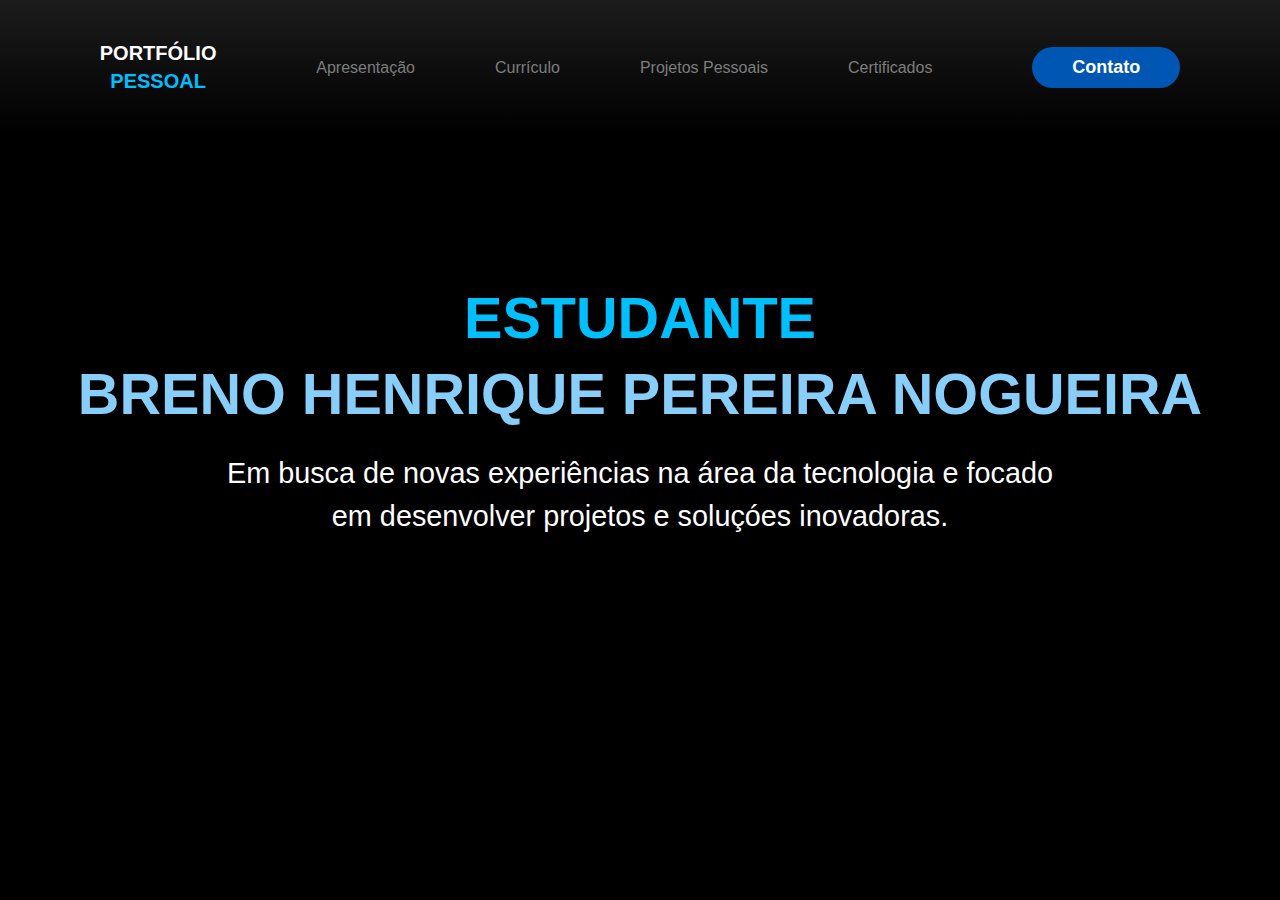
<file: index.html>
<!DOCTYPE html>
<html lang="pt-br">

<head>
    <meta charset="UTF-8">
    <meta name="viewport" content="width=device-width, initial-scale=1.0">
    <title>Portfólio Pessoal - Breno Henrique</title>
    <link rel="stylesheet" href="home.css">
</head>

<body>
    <header class="container-cabecalho">
        <div class="container-titulo">
            <h2 class="titulo1">PORTFÓLIO</h2>
            <h2 class="titulo2">PESSOAL</h2>
        </div>

        <nav class="item-cabecalho">
            <a href="index.html">Apresentação</a>
            <a href="curriculo.html">Currículo</a>
            <a href="projetos-pessoais.html">Projetos Pessoais</a>
            <a href="certificados.html">Certificados</a>
        </nav>

        <a href="contato.html">
            <button>Contato</button>
        </a>

    </header>
</body>

<main>
    <h1><span>ESTUDANTE</span></h1>
    <p></p>
    <h1>BRENO HENRIQUE PEREIRA NOGUEIRA</h1>
    <p></p>
    <p></p>
    <p>Em busca de novas experiências na área da tecnologia e focado</p>
    <p>em desenvolver projetos e soluçóes inovadoras.</p>
</main>


</html>
</file>
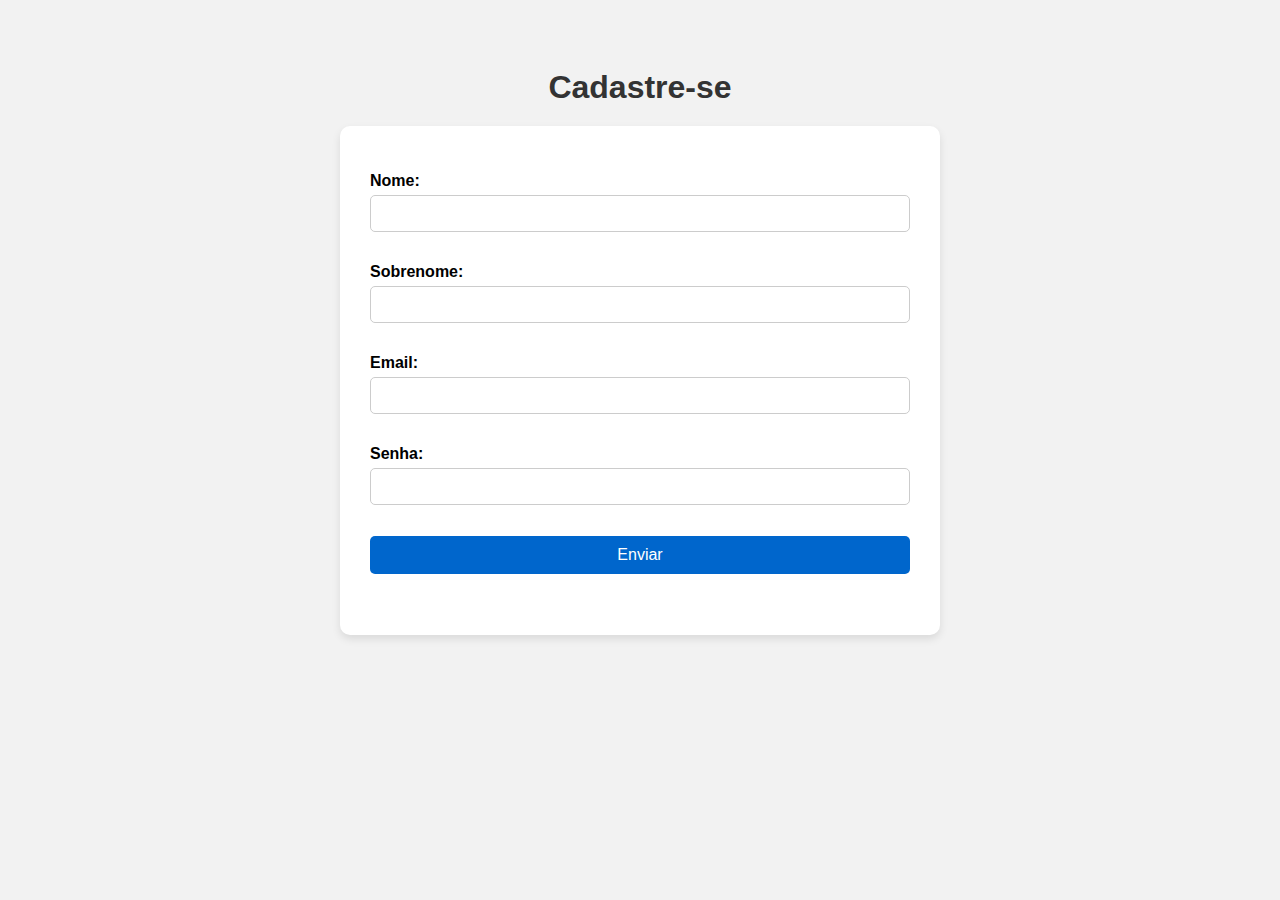
<file: PHP Aula 18 - Introdução php/Formulário/index.html>
<!DOCTYPE html>
<html lang="pt-br">
<head>
    <meta charset="UTF-8">
    <meta name="viewport" content="width=device-width, initial-scale=1.0">
    <title>Interação com Formulário</title>
    <link rel="stylesheet" href="style.css">
</head>

<body>
    
    <main class="container">
        <h1>Cadastre-se</h1>

        <form action="processa.php" method="post">
            <p>
                <label for="nome">Nome:</label>
                <input type="text" name="nome" id="nome">
            </p>
            <p>
                <label for="sobrenome">Sobrenome:</label>
                <input type="text" name="sobrenome" id="sobrenome">
            </p>
            <p>
                <label for="email">Email:</label>
                <input type="email" name="email" id="email">
            </p>
            <p>
                <label for="senha">Senha:</label>
                <input type="password" name="senha" id="senha">
            </p>
            <p>
                <input type="submit" value="Enviar" id="enviar">
            </p>
        </form>
    </main>

</body>

</html>
</file>
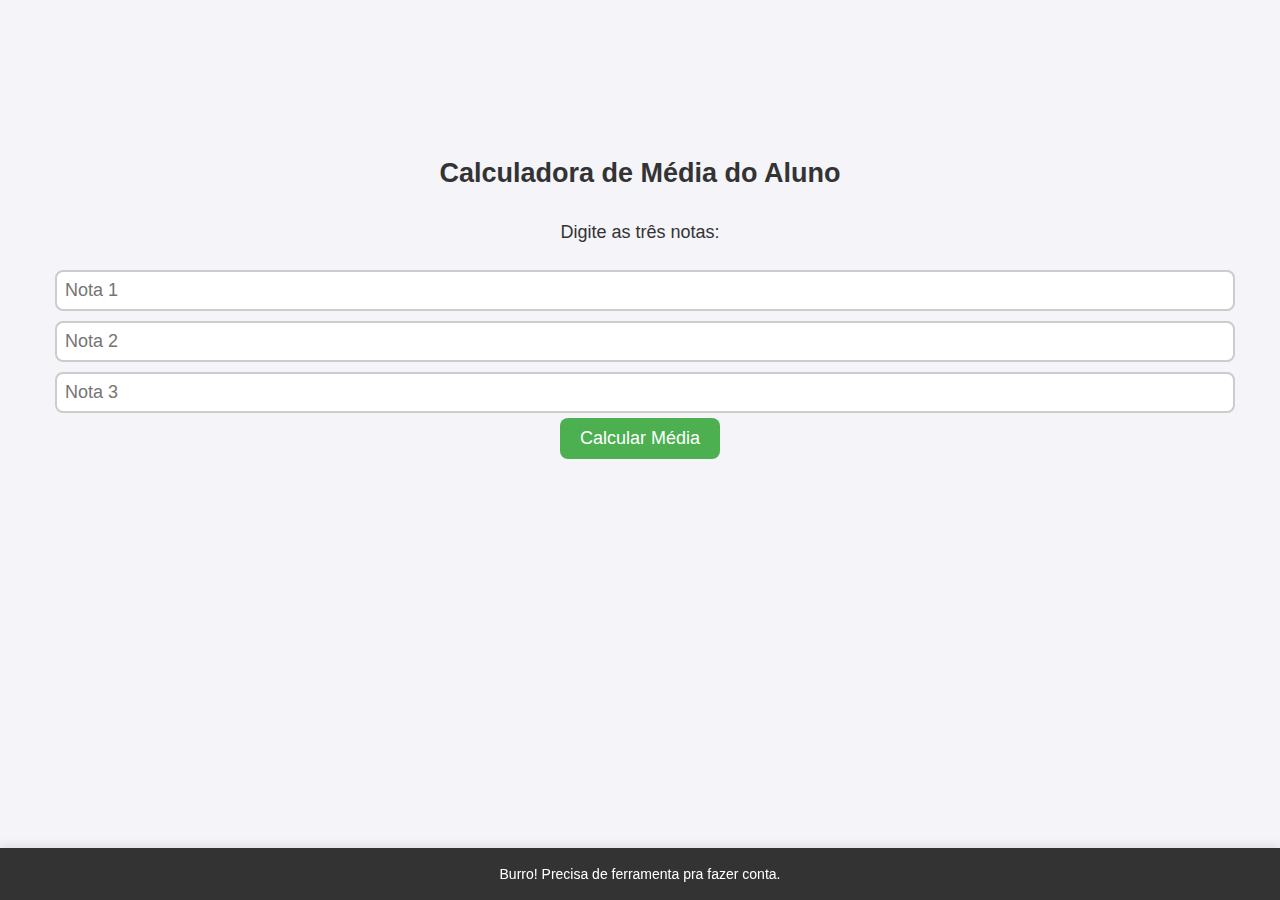
<file: Projetos/calculoMedia/index.html>
<!DOCTYPE html>
<html lang="pt-BR">
<head>
    <meta charset="UTF-8">
    <meta name="viewport" content="width=device-width, initial-scale=1.0">
    <title>Média do Aluno</title>
    <link rel="stylesheet" href="style.css">
    <style>
        body {
            font-family: Arial, sans-serif;
            text-align: center;
            margin: 50px;
        }
        input {
            margin: 5px;
            padding: 8px;
        }
        button {
            padding: 10px 20px;
            cursor: pointer;
        }
        #resultado {
            font-size: 1.2em;
            font-weight: bold;
            margin-top: 15px;
        }
    </style>
</head>
<body>

    <p id="mensagem"></p>

    <h2>Calculadora de Média do Aluno</h2>
    <p>Digite as três notas:</p>
    
    <input type="number" id="nota1" placeholder="Nota 1" min="0" max="10">
    <input type="number" id="nota2" placeholder="Nota 2" min="0" max="10">
    <input type="number" id="nota3" placeholder="Nota 3" min="0" max="10">
    <br>
    <button onclick="calcularMedia()">Calcular Média</button>

    <p id="resultado"></p>

    <script src="script.js"></script>


</body>

<footer>Burro! Precisa de ferramenta pra fazer conta. </footer>

</html>
</file>
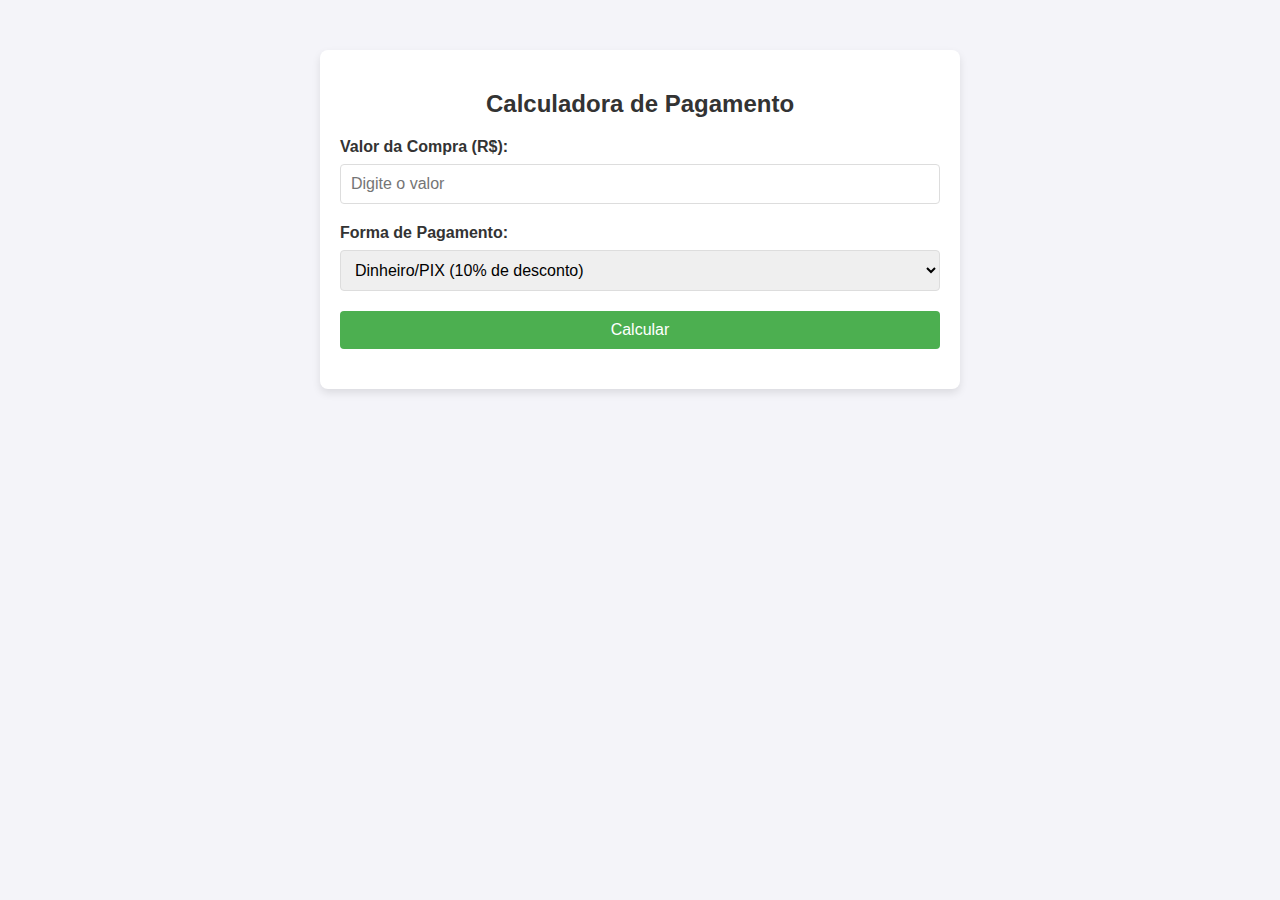
<file: Projetos/metodoPagamento/index.html>
<!DOCTYPE html>
<html lang="pt-BR">
<head>
    <meta charset="UTF-8">
    <meta name="viewport" content="width=device-width, initial-scale=1.0">
    <title>Cálculo de Pagamento</title>
    <link rel="stylesheet" href="style.css">
</head>
<body>

    <div class="container">
    <h2>Calculadora de Pagamento</h2>
        <label>Valor da Compra (R$):</label>
        <input type="number" id="valorCompra" placeholder="Digite o valor" min="0">

        <label>Forma de Pagamento:</label>
        <select id="formaPagamento">
            <option value="pix">Dinheiro/PIX (10% de desconto)</option>
            <option value="debito">Débito (5% de desconto)</option>
            <option value="credito">Crédito (sem desconto)</option>
        </select>

        <button onclick="calcularPagamento()">Calcular</button>

        <p id="resultado"></p>
    </div>

    <script src="script.js"></script>

</body>
</html>
</file>
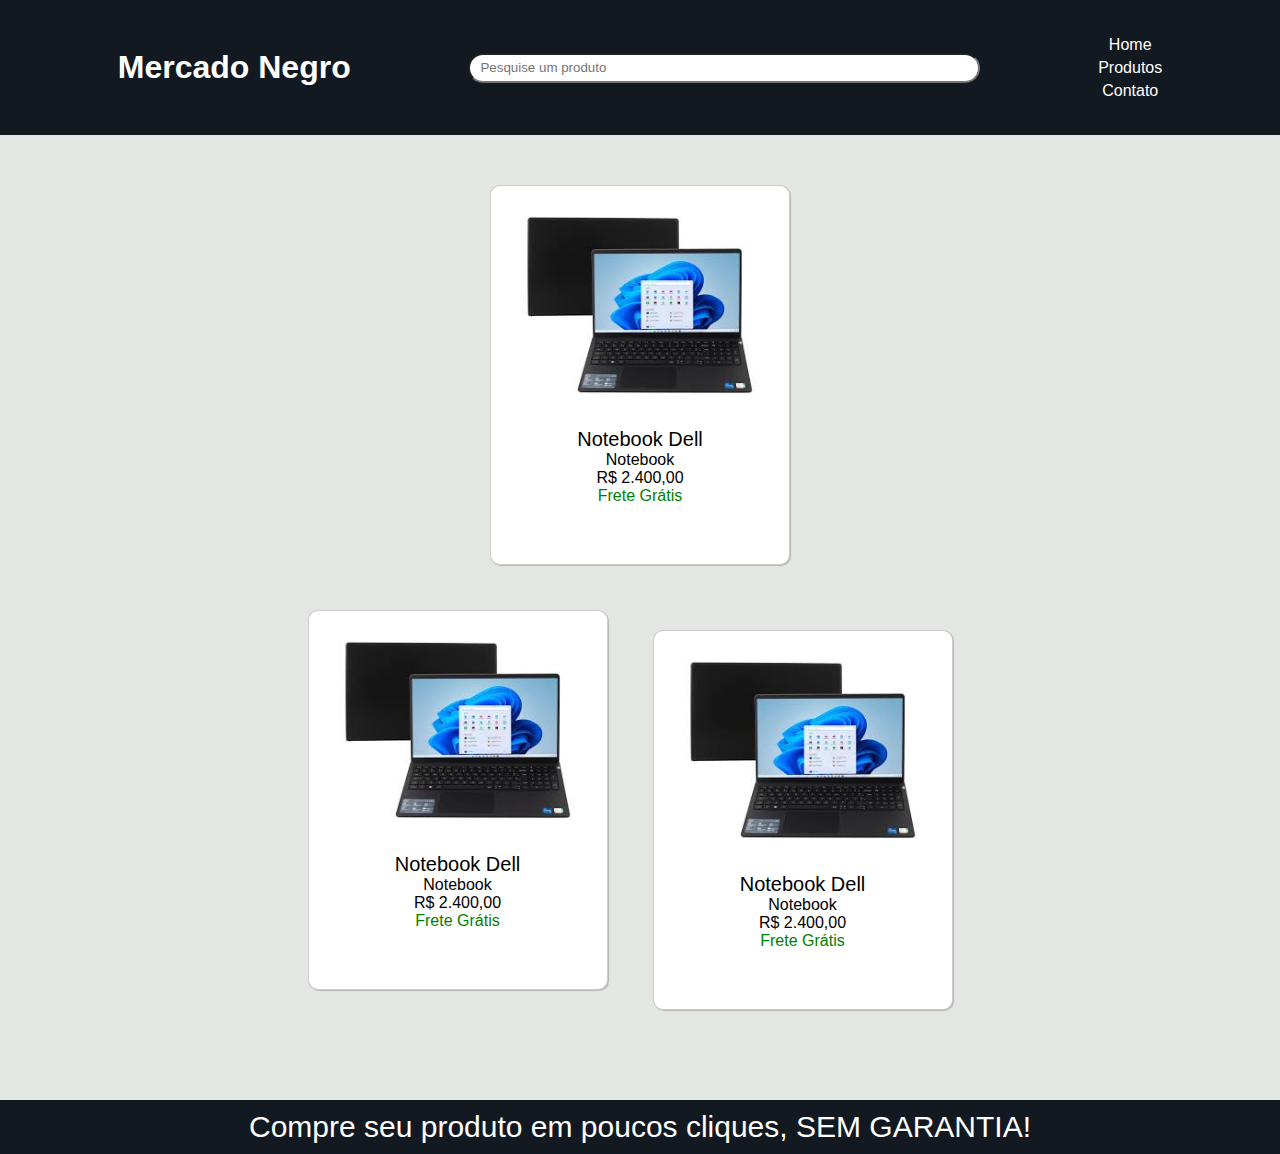
<file: Projetos/pagina/index.html>
<!DOCTYPE html>
<html lang="pt-br">
<head>
    <meta charset="UTF-8">
    <meta name="viewport" content="width=device-width, initial-scale=1.0">
    <title>Site de Vendas</title>
    <link rel="stylesheet" href="style1.css">
</head>

<body>

    <header class="container-cabecalho">
        <h1 class="item-cabecalho">Mercado Negro</h1>

        <p class="item-cabecalho">
            <input type="text" placeholder="Pesquise um produto">
        </p>

        <nav class="item-cabecalho">
            <a href="">Home</a>
            <a href="">Produtos</a>
            <a href="">Contato</a>
        </nav>
    </header>

    <main>
        <section class="container">
            <div class="card item">
                <p class="img-card">
                    <img src="imagens/Notebook.jpg" alt="">
                </p>
                <p class="descricao-card">Notebook Dell</p>
                <p class="categoria-card">Notebook</p>
                <p class="valor-card">R$ 2.400,00</p>
                <p class="frete-card">Frete Grátis</p>
            </div>
            
            <section class="container">
                <div class="card item">
                    <p class="img-card">
                        <img src="imagens/Notebook.jpg" alt="">
                    </p>
                    <p class="descricao-card">Notebook Dell</p>
                    <p class="categoria-card">Notebook</p>
                    <p class="valor-card">R$ 2.400,00</p>
                    <p class="frete-card">Frete Grátis</p>
                </div>

                <section class="container">
                    <div class="card item">
                        <p class="img-card">
                            <img src="imagens/Notebook.jpg" alt="">
                        </p>
                        <p class="descricao-card">Notebook Dell</p>
                        <p class="categoria-card">Notebook</p>
                        <p class="valor-card">R$ 2.400,00</p>
                        <p class="frete-card">Frete Grátis</p>
                    </div>

        </section>
    </main>
    
    <footer>
        Compre seu produto em poucos cliques, SEM GARANTIA!
    </footer>

</body>

</html>
</file>
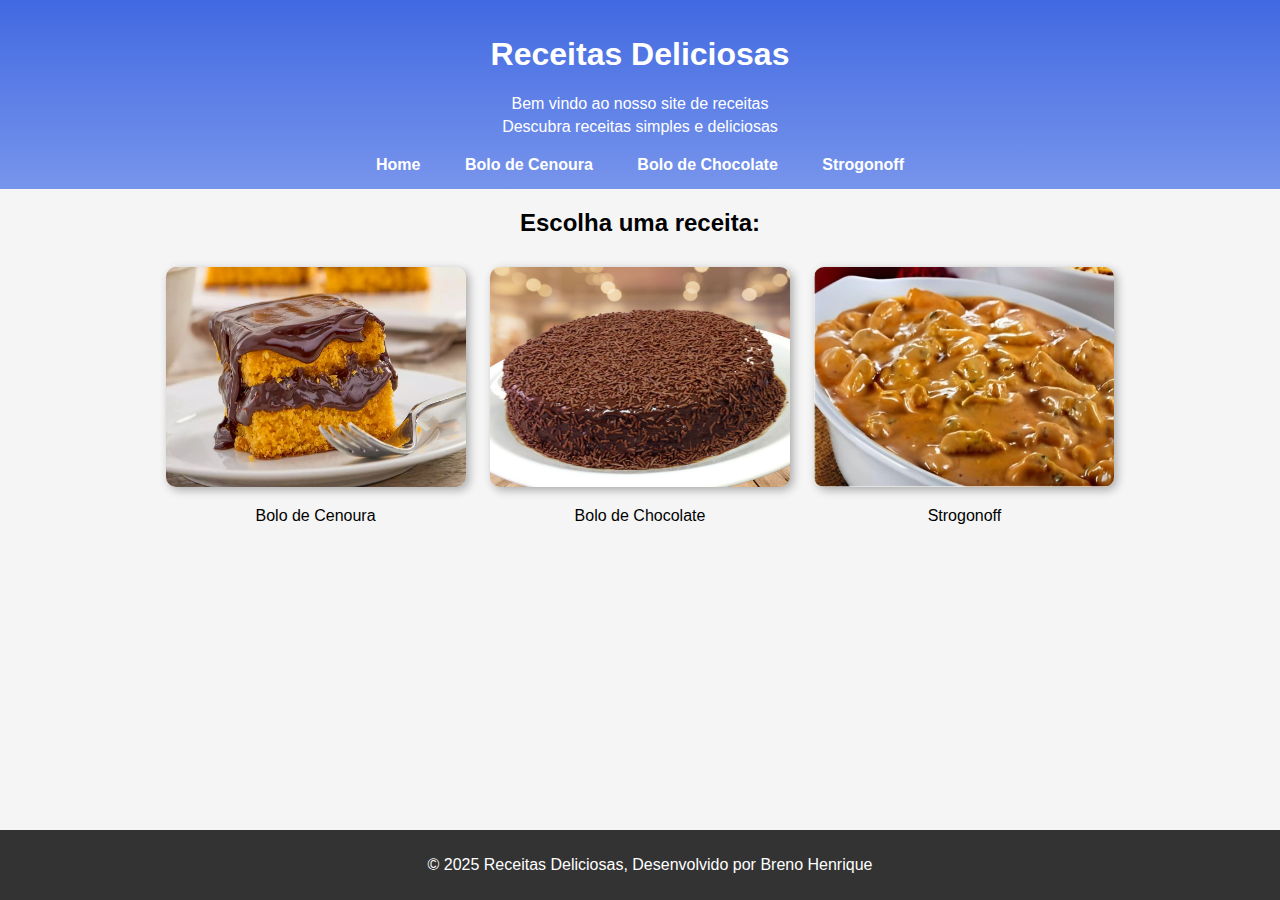
<file: Projetos/Receitas/index.html>
<!DOCTYPE html>
<html lang="pt-br">
<head>
  <meta charset="UTF-8">
  <meta name="viewport" content="width=device-width, initial-scale=1.0">
  <title>Receitas Deliciosas</title>
  <link rel="stylesheet" href="style.css">
</head>
<body>

  <header>
    <h1>Receitas Deliciosas</h1>
    <p>Bem vindo ao nosso site de receitas</p>
    <p>Descubra receitas simples e deliciosas</p>

    <nav>
        <a href="index.html">Home</a>
        <a href="bolo-cenoura.html">Bolo de Cenoura</a>
        <a href="bolo-chocolate.html">Bolo de Chocolate</a>
        <a href="strogonoff.html">Strogonoff</a>
      
    </nav>
  </header>

  <main>
      <h2>Escolha uma receita:</h2>
      <section class="receitas-container">
        
        <div class="receita-filho">
          <a href="bolo-cenoura.html">
            <img src="imagens/bolo-cenoura.png" alt="">
            <p>Bolo de Cenoura</p>
          </a>
        </div>

        <div class="receita-filho">
          <a href="bolo-chocolate.html">
            <img src="imagens/bolo-chocolate.jpg" alt="">
            <p>Bolo de Chocolate</p>
          </a>
        </div>

        <div class="receita-filho">
        <a href="strogonoff.html">
          <img src="imagens/strogonoff.jpg" alt="">
          <p>Strogonoff</p>
        </a>
        </div>
      
      </section>
  </main>

  <footer>
    <p>&copy; 2025 Receitas Deliciosas, Desenvolvido por Breno Henrique</p>
  </footer>

</body>
</html>
</file>
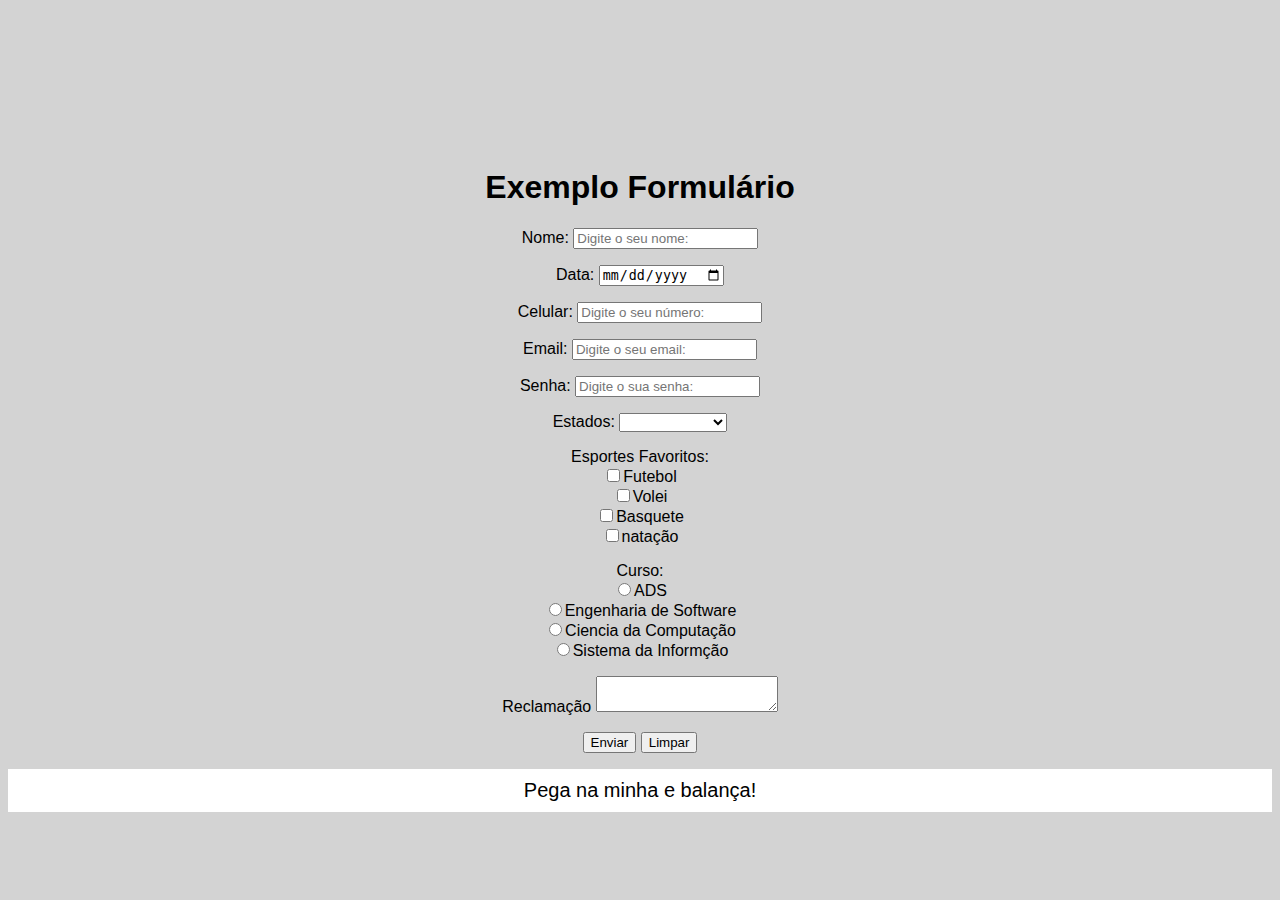
<file: Projetos/Formularios/Formulario/index.html>
<!DOCTYPE html>
<html lang="pt-br">
<head>
    <meta charset="UTF-8">
    <meta name="viewport" content="width=device-width, initial-scale=1.0">
    <title>Formularios</title>
    <link rel="stylesheet" href="style.css">
</head>

<body>

    <h1>Exemplo Formulário</h1>

    <form action="">

        <p>
            <label for="nome"> Nome: </label>
            <input type="text" id="nome" placeholder="Digite o seu nome: " required>
        </p>

        <p>
            <label for="data">Data: </label>
            <input type="date" id="Data" required>
        </p>

        <p>
            <label for="number">Celular: </label>
            <input type="number" id="number" placeholder="Digite o seu número: "required>
        </p>

        <p>
            <label for="email">Email: </label>
            <input type="email" id="email" placeholder="Digite o seu email: " required autocomplete="on">
        </p>

        <p>
            <label for="senha">Senha: </label>
            <input type="password" id="senha" placeholder="Digite o sua senha: " required>
        </p>

        <p>
            <label for="estados">Estados: </label>
            <select name="estados" id="estados">
                <option value="ㅤ">ㅤㅤㅤㅤㅤㅤㅤㅤㅤㅤㅤㅤ</option>
                <option value="sp">São Paulo</option>
                <option value="rj">Rio de Janeiro</option>
                <option value="mg">Minas Gerais</option>
                <option value="es">Espírito Santo</option>
            </select>
        </p>

        <p>
            <label for="esportes">Esportes Favoritos:</label> <br>
            <input type="checkbox" name="esportes" value="futebol">Futebol <br>
            <input type="checkbox" name="esportes" value="volei">Volei <br>
            <input type="checkbox" name="esportes" value="basquete">Basquete <br>
            <input type="checkbox" name="esportes" value="natação">natação <br>
        </p>

        <p>
            <Label type="">Curso:</Label> <br>
            <input type="radio" name="curso" id="ADS">ADS <br>
            <input type="radio" name="curso" id="EngSof">Engenharia de Software <br>
            <input type="radio" name="curso" id="CinComp">Ciencia da Computação <br>
            <input type="radio" name="curso" id="SinInf">Sistema da Informção <br>
        </p>

        <p>
            <label for="mensagem">Reclamação</label>
            <textarea name="mensagem" id="mensagem"></textarea>
        </p>

        <p>
            <button type="submit">Enviar</button>
            <button type="reset">Limpar</button>
        </p>

    </form>
    
</body>

<footer>Pega na minha e balança!</footer>

</html>
</file>
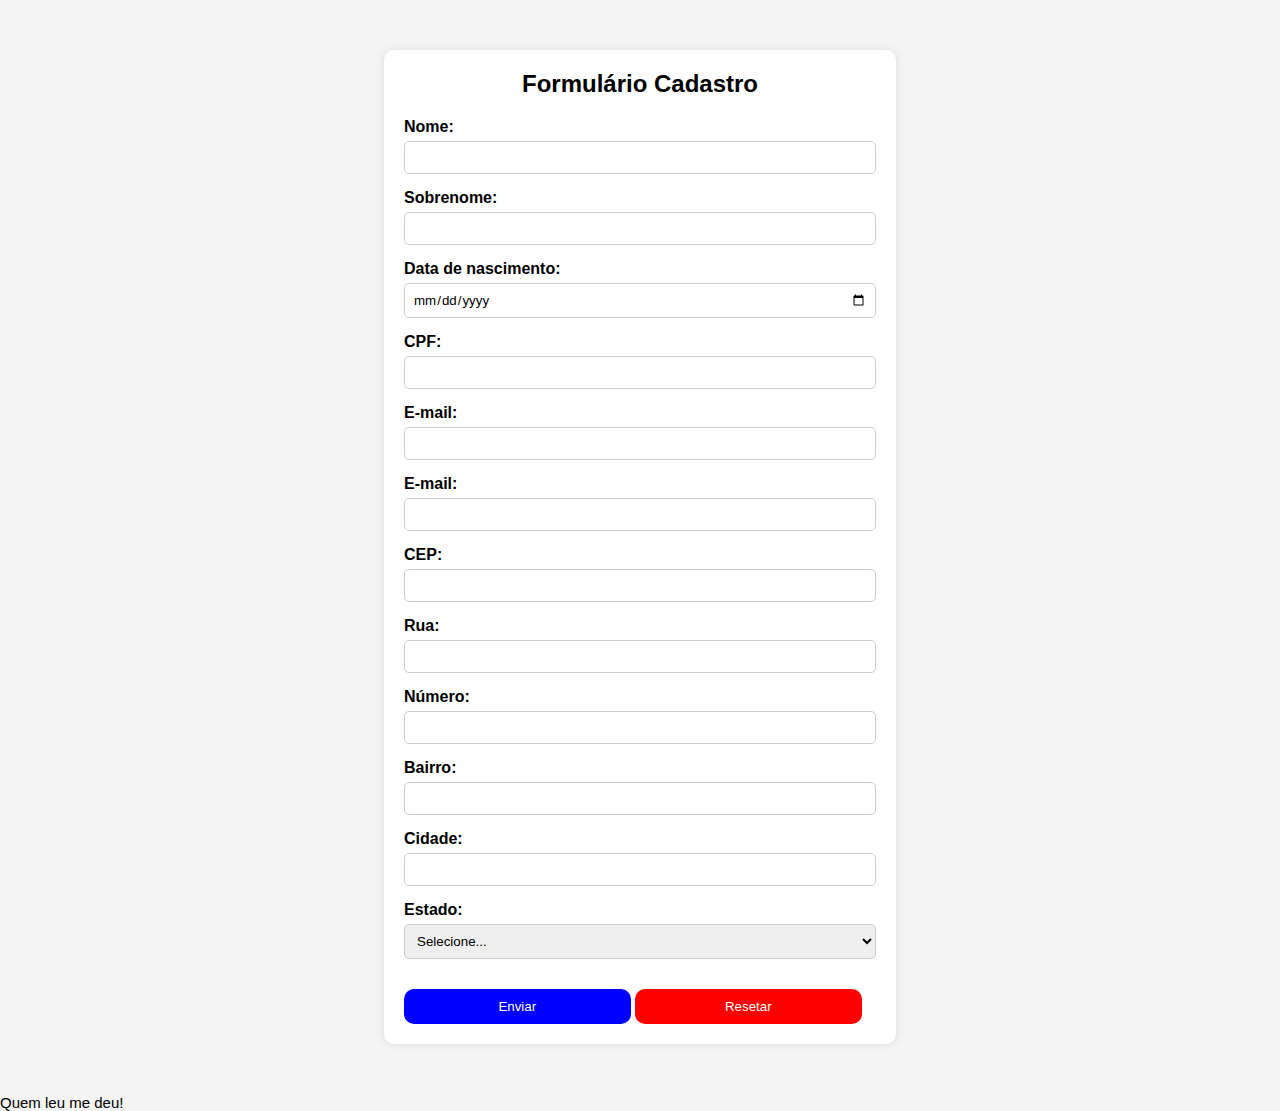
<file: Projetos/Formularios/Tela de Cadastro/index.html>
<!DOCTYPE html>
<html lang="pt-br">
<head>
    <meta charset="UTF-8">
    <meta name="viewport" content="width=device-width, initial-scale=1.0">
    <title>Formulário Cadastro</title>
    <link rel="stylesheet" href="style1.css">
</head>
<body>

    <main>
        <h2>Formulário Cadastro</h2>

        <form action="">

            <label for="nome">Nome: </label>
            <input type="text" name="nome" id="nome" required>
    
            <label for="sobrenome">Sobrenome: </label>
            <input type="text" name="sobrenome" id="sobrenome" required>
    
            <label for="dataNascimento">Data de nascimento: </label>
            <input type="date" name="dataNascimento" id="dataNascimento" required>
    
            <label for="cpf">CPF: </label>
            <input type="text" name="cpf" id="cpf" required>

            <label for="email">E-mail: </label>
            <input type="email" name="email" id="emial" required>

            <label for="senha">E-mail: </label>
            <input type="password" name="senha" id="senha" required>

            <label for="cep">CEP: </label>
            <input type="text" name="cep" id="cep" required>

            <label for="rua">Rua: </label>
            <input type="text" name="rua" id="rua" required>

            <label for="numero">Número: </label>
            <input type="number" name="numero" id="numero" required>

            <label for="bairro">Bairro: </label>
            <input type="text" name="bairro" id="bairro" required>

            <label for="cidade">Cidade: </label>
            <input type="text" name="cidade" id="cidade" required>

            <label for="estado">Estado: </label>
            <select name="estado" id="estado">
                <option value="">Selecione...</option>
                <option value="ac">Acre</option>
                <option value="al">Alagoas</option>
                <option value="ap">Amapá</option>
                <option value="am">Amazonas</option>
                <option value="ba">Bahia</option>
                <option value="ce">Ceará</option>
                <option value="df">Distrito Federal</option>
                <option value="es">Espírito Santo</option>
                <option value="go">Goiás</option>
                <option value="ma">Maranhão</option>
                <option value="mt">Mato Grosso</option>
                <option value="ms">Mato Grosso do Sul</option>
                <option value="mg">Minas Gerais</option>
                <option value="pa">Pará</option>
                <option value="pb">Paraíba</option>
                <option value="pr">Paraná</option>
                <option value="pe">Pernambuco</option>
                <option value="pi">Piauí</option>
                <option value="rj">Rio de Janeiro</option>
                <option value="rn">Rio Grande do Norte</option>
                <option value="rs">Rio Grande do Sul</option>
                <option value="ro">Rondônia</option>
                <option value="rr">Roraima</option>
                <option value="sc">Santa Catarina</option>
                <option value="sp">São Paulo</option>
                <option value="se">Sergipe</option>
                <option value="to">Tocantins</option>
                
            </select>


            <div class="buttons">
                <button type="sudmit">Enviar</button>
                <button type="reset">Resetar</button>
            </div>

        </form>

    </main>
    
</body>

<footer>Quem leu me deu!</footer>

</html>
</file>
<file: home.css>
/* topo da Página */
* {
    margin: 0;
    padding: 0;
    font-family: arial;
    box-sizing: border-box;
}

body {
    background-color: black;
}

.container-titulo {
    display: flex;
    flex-direction: column; 
    align-items: center;     
    justify-content: center;
    gap: 5px;
  }

.titulo1 {
    color:	#ffffff;
    font-family: Arial, Helvetica, sans-serif;
    font-size: 20px;
    display: flex;
    flex-direction: column;
    flex-wrap: wrap;
    gap: 5px;
}

.titulo2 {
    color:	#00BFFF;
    font-family: Arial, Helvetica, sans-serif;
    font-size: 20px;
    display: flex;
    flex-direction: column;
    flex-wrap: wrap;
    gap: 5px;
}

.container-cabecalho {
    display: flex;
    flex-direction: row;
    height: 15vh;
    background-image: linear-gradient(to bottom, #1C1C1C, 	black);
    color: white;
    justify-content: space-evenly;
    align-items: center;
}

nav {
    display: flex;
    flex-wrap: wrap;
    gap: 80px;
}

a {
    color: #7d7d7d;
    text-decoration: none;
    text-align: center;
    display: inline-block;
    transition: .2s;
}

a:hover {
    color: #ffff;
    transform: scale(1.05);
}

button {
    background-color: #0056b3;
    color: white;
    border: none;
    padding: 10px 40px;
    font-size: 18px;
    font-weight: 700;
    border-radius: 30px;
    cursor: pointer;
}

/*Conteúdo Principal da página*/
main {
    text-align: center;
    padding-top: 150px;
    font-family: Arial, Helvetica, sans-serif;
    font-size: 180%;
    color: white;
}

main > h1 > span {
    color: #00BFFF;
}

main > h1{
    color: #87CEFA;
}

main > p {
    padding-top: 10px;
    color: 	#ffffff;
}
</file>
<file: PHP Aula 18 - Introdução php/Formulário/style.css>
* {
    box-sizing: border-box;
}

body {
    font-family: Arial, sans-serif;
    background-color: #f2f2f2;
    padding: 40px;
    display: flex;
    justify-content: center;
}

.container {
    width: 50vw;
    max-width: 600px;
}

h1 {
    text-align: center;
    color: #333;
    margin-bottom: 20px;
}

form {
    background-color: white;
    padding: 30px;
    border-radius: 10px;
    box-shadow: 0px 4px 8px rgba(0,0,0,0.1);
}

label {
    font-weight: bold;
    display: block;
    margin-bottom: 5px;
}


input {
    width: 100%;
    padding: 10px;
    margin-bottom: 15px;
    border: 1px solid #ccc;
    border-radius: 5px;
}

#enviar {
    background-color: #0066cc;
    color: white;
    border: none;
    padding: 10px;
    width: 100%;
    border-radius: 5px;
    cursor: pointer;
    font-size: 16px;
}

#enviar:hover {
    background-color: #004999;
}
</file>
<file: Projetos/calculoMedia/style.css>
body {
    font-family: 'Arial', Helvetica, sans-serif;
    font-size: 18px;
    background-color: #f4f4f9;
    color: #333;
    padding-top: 80px;
    margin: 0;
    line-height: 1.6;
}

/* Container para centralizar o conteúdo */
.container {
    width: 80%;
    max-width: 600px;
    margin: 0 auto;
    text-align: center;
}

/* Estilizando os inputs */
input {
    font-family: 'Arial', Helvetica, sans-serif;
    font-size: 18px;
    padding: 10px 15px;
    border-radius: 8px;
    border: 2px solid #ccc;
    transition: border-color 0.3s ease;
    width: 100%;
    box-sizing: border-box;
}

input:focus {
    border-color: #4CAF50;
    outline: none;
}

/* Estilizando os botões */
button {
    font-family: 'Arial', Helvetica, sans-serif;
    font-size: 18px;
    color: #fff;
    background-color: #4CAF50;
    padding: 12px 20px;
    border-radius: 8px;
    border: none;
    cursor: pointer;
    transition: background-color 0.3s ease, transform 0.2s ease;
}

button:hover {
    background-color: #45a049;
    transform: scale(1.05);
}

button:active {
    transform: scale(1);
}

/* Estilizando o resultado */
.result {
    margin-top: 20px;
    font-size: 20px;
    font-weight: bold;
    color: #4CAF50;
}

/* Estilizando o footer */
footer {
    background-color: #333;
    color: #fff;
    padding: 15px 0;
    position: fixed;
    left: 0;
    bottom: 0;
    width: 100%;
    text-align: center;
    font-size: 14px;
    box-shadow: 0 -2px 10px rgba(0, 0, 0, 0.1);
}
</file>
<file: Projetos/metodoPagamento/style.css>
/* Estilos gerais para o corpo */
body {
    font-family: Arial, sans-serif;
    background-color: #f4f4f9;
    margin: 0;
    padding: 0;
}

/* Estilo para o container principal */
.container {
    max-width: 600px;
    margin: 50px auto;
    padding: 20px;
    background-color: #fff;
    border-radius: 8px;
    box-shadow: 0 4px 8px rgba(0, 0, 0, 0.1);
}

/* Título */
h2 {
    text-align: center;
    color: #333;
}

/* Estilos para os labels */
label {
    display: block;
    margin-bottom: 8px;
    font-weight: bold;
    color: #333;
}

/* Estilos para o input de número */
input[type="number"], select {
    width: 100%;
    padding: 10px;
    margin-bottom: 20px;
    border: 1px solid #ddd;
    border-radius: 4px;
    font-size: 16px;
    box-sizing: border-box;
}

/* Estilo para o botão */
button {
    width: 100%;
    padding: 10px;
    background-color: #4CAF50;
    color: white;
    border: none;
    border-radius: 4px;
    font-size: 16px;
    cursor: pointer;
}

button:hover {
    background-color: #45a049;
}

/* Estilo para o parágrafo de resultado */
#resultado {
    margin-top: 20px;
    text-align: center;
    font-size: 18px;
    font-weight: bold;
    color: #333;
}
</file>
<file: Projetos/pagina/style1.css>
* {
    margin: 0;
    padding: 0;
    font-family: arial;
    box-sizing: border-box;
}

body {
    background-color: #e3e6e3;
}

.container-cabecalho {
    display: flex;
    flex-direction: row;
    height: 15vh;
    background-color: #131921;
    color: white;
    justify-content: space-evenly;
    align-items: center;
}

input {
    width: 40vw;
    height: 30px;
    padding: 10px;
    border-radius: 50px;
}

nav {
    display: flex;
    flex-direction: column;
    flex-wrap: wrap;
    gap: 5px;
}

main {
    max-width: 80vw;
    margin: 30px auto;
    display: flex;
    justify-content: center;
}


footer {
    font-size: 30px;
    text-align: center;
    padding: 10px;
    background-color: #131921;
    color: white;
    position: relative;
}


a {
    color: white;
    text-decoration: none;
    text-align: center;
}

.container {
    display: flex;
    flex-wrap: wrap;
    justify-content: center; 
    align-items: flex-start; 
    gap: 25px;
    padding: 20px;
}

.card {
    border: 0.5px solid rgba(0, 0, 0, 0.200);
    box-shadow: 1px 1px 1px rgba(0, 0, 0, 0.200);
    border-radius: 10px;
    background-color: white;
    height: 380px;
    width: 300px;
}

.img-card {
    text-align: center;
    margin: 30px;
}

.img-card > img {
    width: 100%;
    height: auto;
}

.descricao-card {
    font-family: arial;
    font-size: 20px;
    text-align: center;
}

.categoria-card {
    text-align: center;
}

.valor-card {
    text-align: center;
}

.frete-card {
    text-align: center;
    color: green;
}
</file>
<file: Projetos/Receitas/style.css>
body {
    padding: 0;
    margin: 0;
    background-color: #f5f5f5;
    text-align: center;
    font-family: Arial, Helvetica, sans-serif;
}

header {
    background-image: linear-gradient(to bottom, 	#4169E1, 	#7895ec);
    color: white;
    padding: 15px;
    padding-bottom: 5px;
}

header > p {
    margin: 5px;
}

nav {
    margin-top: 20px;
    margin-bottom: 10px;
}

nav > a {
    color: white;
    font-weight: bold;
    text-decoration: none;
    margin: 10px;
    padding: 10px;
}

nav > a:hover {
    background-color: #4169E1;
    padding: 8px;
    border-radius: 10px;

}

main {
    min-width: 50vh;
}

.receitas-container img {
    width: 300px;
    height: 220px;
    border-radius: 10px;
    box-shadow: 3px 3px 10px rgba(0, 0, 0, 0.315);
}

.receita-filho {
    display: inline-block;
    margin: 10px;
}

.receita-filho:houver {
    transform: scale(1.05)
}

main > section > div > a {
    text-decoration: none;
    color: black;
}

footer {
    position: fixed;
    bottom: 0;
    text-align: center;
    background-color: #333;
    color: white;
    padding: 10px;
    width: 100vw;
}
</file>
<file: Projetos/Formularios/Formulario/style.css>
body {
    text-align: center;
    background-color: lightgrey;
    font-size: 50;
    padding-top: 140px;
    font-family: Arial, Helvetica, sans-serif;
}



footer {
    padding: 10px;
    background-color: white;
    font-family: Arial, Helvetica, sans-serif;
    font-size: 20px;
}
</file>
<file: Projetos/Formularios/Tela de Cadastro/style1.css>
* {
    margin: 0;
    padding: 0;
    box-sizing: border-box;
    font-family: Arial, Helvetica, sans-serif;
}

body {
    background-color: #f4f4f4;
}

main {
    background-color: white;
    padding: 20px;
    border-radius: 10px;
    box-shadow: 0px 0px 10px rgba(0, 0, 0, 0.103);
    max-width: 40vw;
    margin: 50px auto;
}

h2 {
    text-align: center;
    margin-bottom: 20px;
}

label {
    font-weight: bold;
}

input, select {
    padding: 8px;
    width: 100%;
    margin: 5px 0 15px;
    border-radius: 5px;
    border: 1px solid #ccc;
}

button {
    background-color: blue;
    color: white;
    border: none;
    padding: 10px;
    border-radius: 10px;
    width: 48%;
    margin-top: 15px;
    cursor: pointer;
}

button[type="reset"] {
    background-color: red;
}

footer {
    font-size: 15px;
}
</file>
